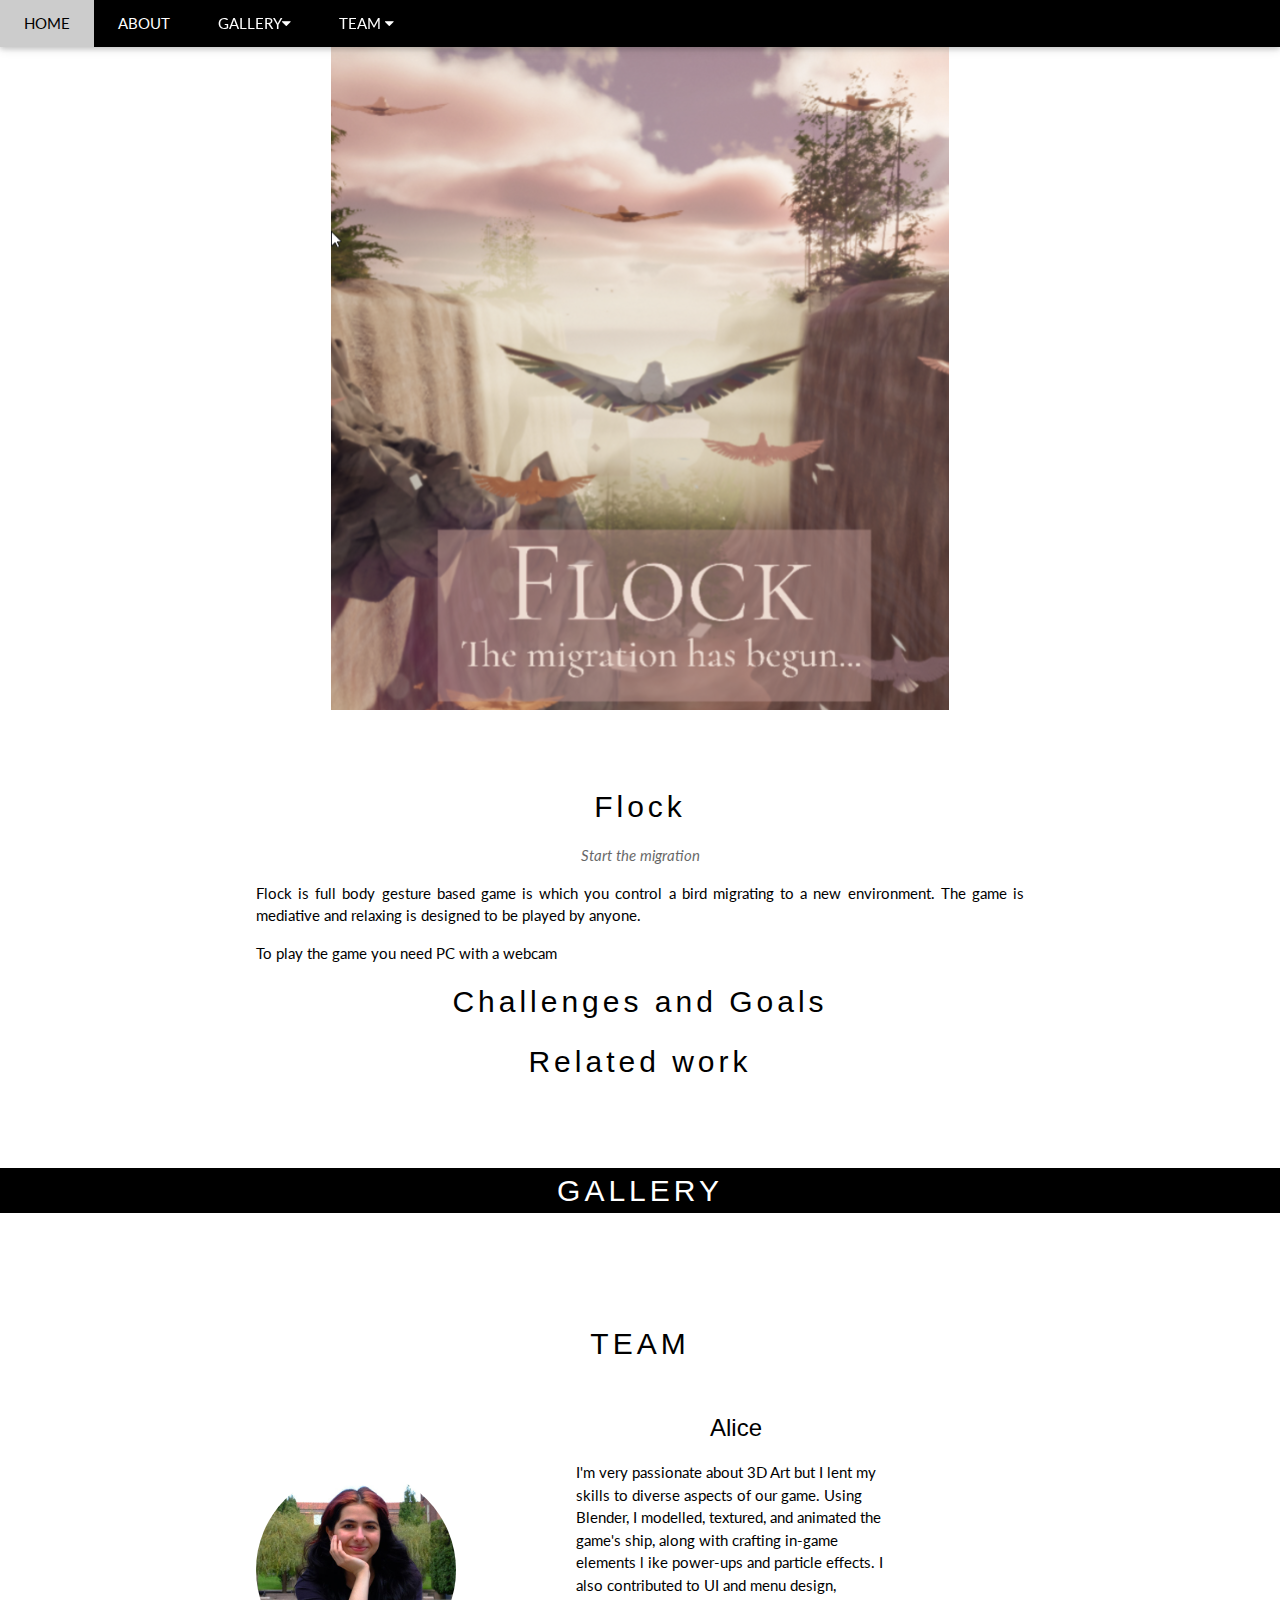
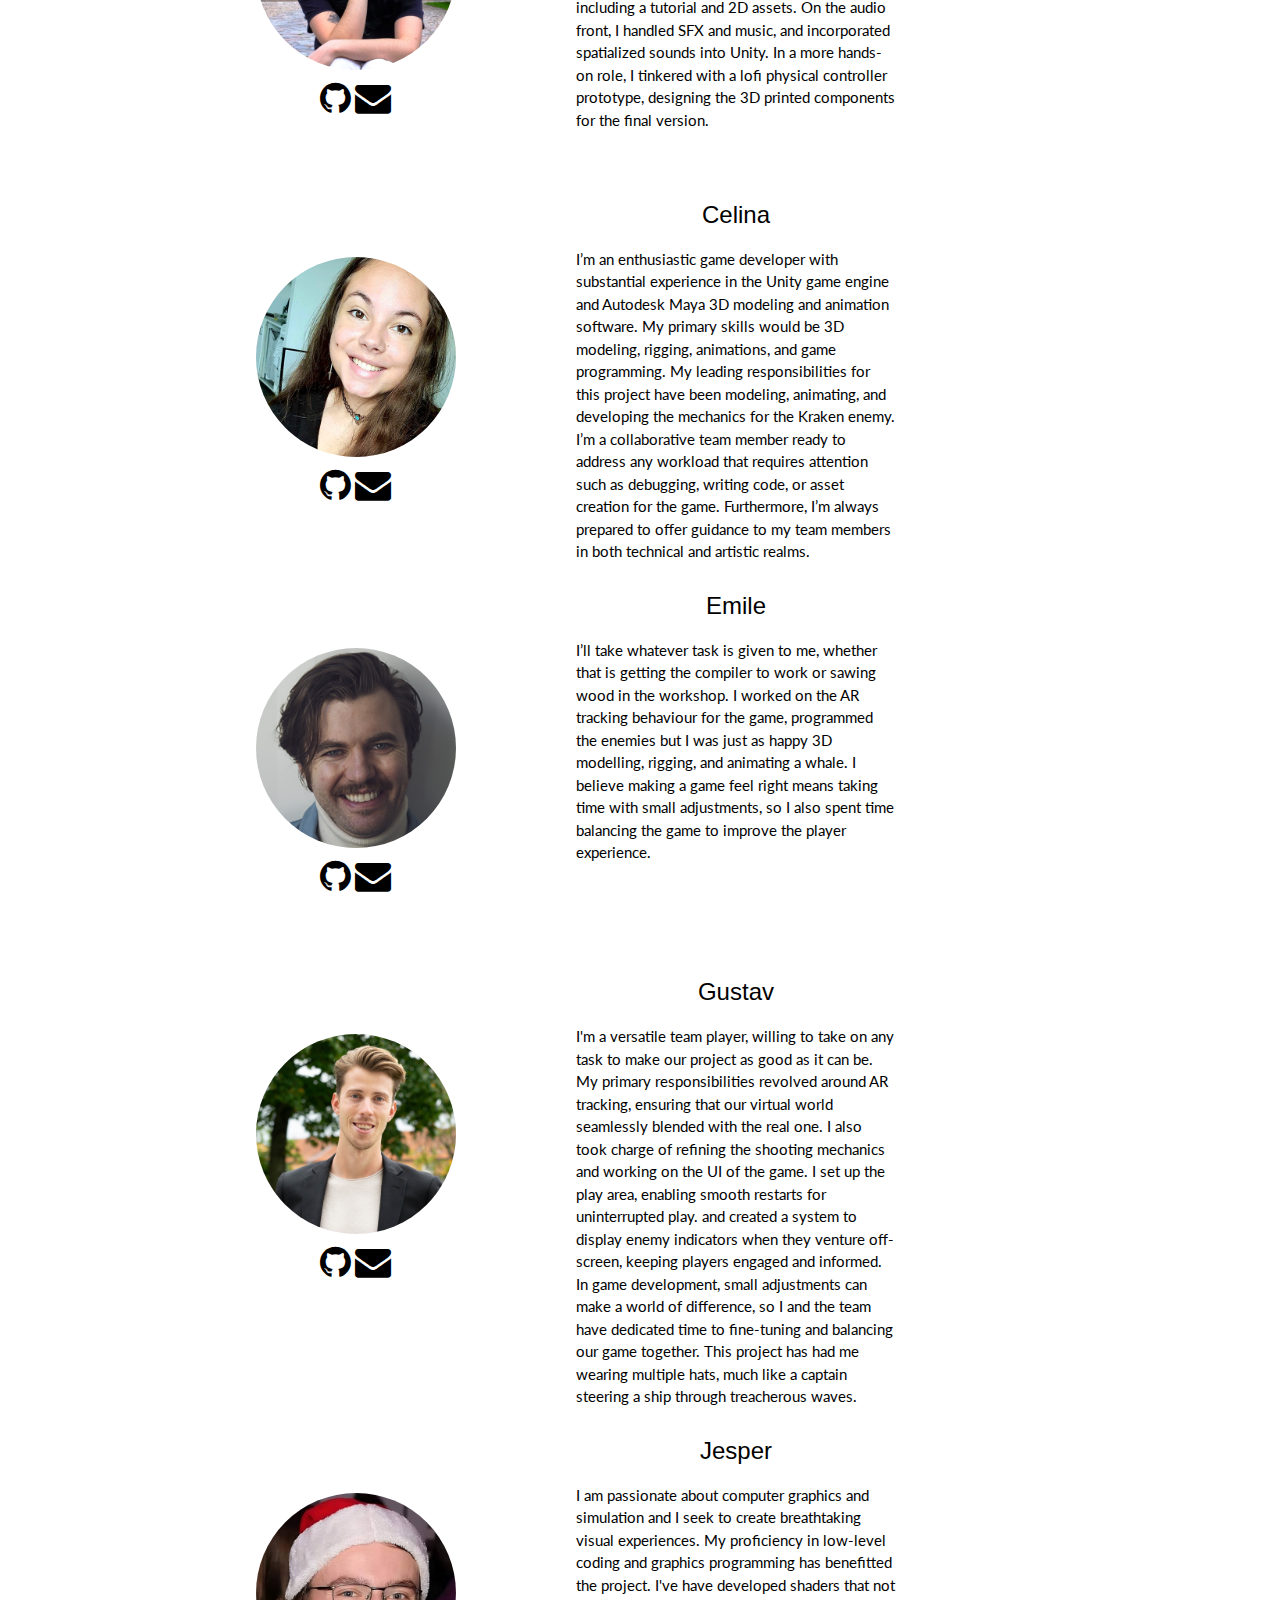
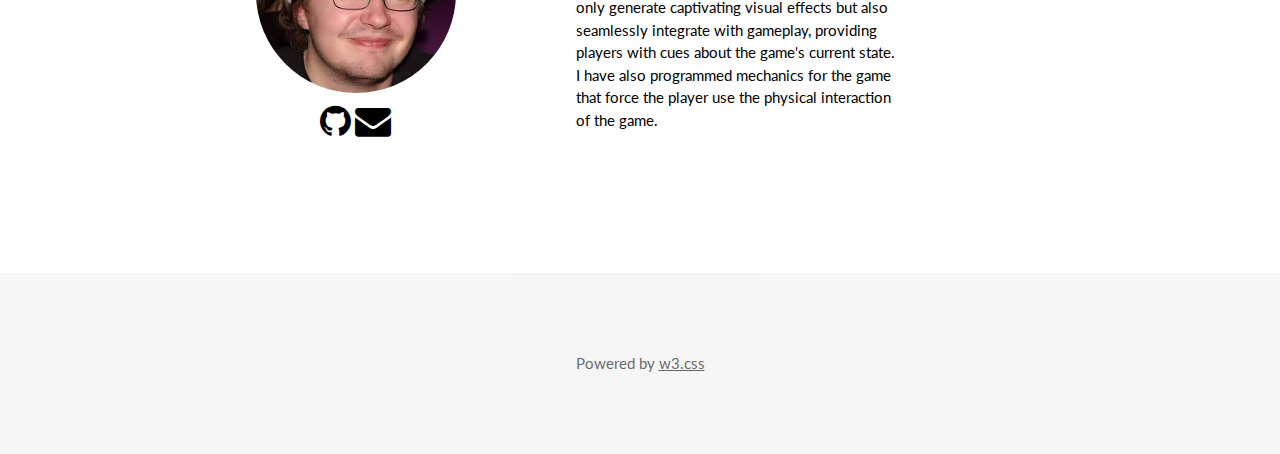
<file: index_old.html>
<!DOCTYPE html>
<html lang="en">

<head>
    <title>FlockXR</title>
    <meta charset="UTF-8">
    <meta name="viewport" content="width=device-width, initial-scale=1">
    <link rel="stylesheet" href="https://www.w3schools.com/w3css/4/w3.css">
    <link rel="stylesheet" href="https://fonts.googleapis.com/css?family=Lato">
    <link rel="stylesheet" href="https://cdnjs.cloudflare.com/ajax/libs/font-awesome/4.7.0/css/font-awesome.min.css">
    <link rel="stylesheet" href="style.css">
    <style>
        body {
            font-family: "Lato", sans-serif
        }

        .mySlides {
            display: none
        }
    </style>
</head>

<body>

    <!-- Navbar -->
    <div class="w3-top">
        <div class="w3-bar w3-black w3-card">
            <a class="w3-bar-item w3-button w3-padding-large w3-hide-medium w3-hide-large w3-right"
                href="javascript:void(0)" onclick="myFunction()" title="Toggle Navigation Menu"><i
                    class="fa fa-bars"></i></a>
            <a href="#" class="w3-bar-item w3-button w3-padding-large">HOME</a>
            <a href="#about" class="w3-bar-item w3-button w3-padding-large w3-hide-small">ABOUT</a>
            <div class="w3-dropdown-hover w3-hide-small">
                <button class="w3-padding-large w3-button" title="More">GALLERY<i class="fa fa-caret-down"></i></button>
                <div class="w3-dropdown-content w3-bar-block w3-card-4">
                    <a href="#alice" class="w3-bar-item w3-button">Photos</a>
                    <a href="#celina" class="w3-bar-item w3-button">Documentary</a>
                    <a href="#emilie" class="w3-bar-item w3-button">Demo video</a>
                </div>
            </div>
            <div class="w3-dropdown-hover w3-hide-small">
                <button class="w3-padding-large w3-button" title="More">TEAM <i class="fa fa-caret-down"></i></button>
                <div class="w3-dropdown-content w3-bar-block w3-card-4">
                    <a href="#alice" class="w3-bar-item w3-button">Alice</a>
                    <a href="#celina" class="w3-bar-item w3-button">Celina</a>
                    <a href="#emilie" class="w3-bar-item w3-button">Emile</a>
                    <a href="#gustav" class="w3-bar-item w3-button">Gustav</a>
                    <a href="#jesper" class="w3-bar-item w3-button">Jesper</a>
                </div>
            </div>
        </div>
    </div>

    <!-- Page content -->
    <div class="w3-content" style="max-width:2000px;margin-top:46px">
        <div class="w3-display-container w3-center">
            <img src="images\flock-main.png" style="height:100%">
            <div class="w3-display-bottommiddle w3-container w3-text-white w3-padding-32 w3-hide-small">
            </div>
        </div>
    </div>

    <!-- About -->
    <div class="w3-container w3-content w3-center w3-padding-64" style="max-width:800px" id="about">
        <h2 class="w3-wide">Flock</h2>
        <p class="w3-opacity"><i>Start the migration</i></p>
        <p class="w3-justify">
            Flock is full body gesture based game is which you control a bird migrating to a new environment.

            The game is mediative and relaxing is designed to be played by anyone.
        </p>
        <p class="w3-justify">
            To play the game you need PC with a webcam
        </p>
        <h2 class="w3-wide">Challenges and Goals</h2>
        <p class="w3-justify">
            
        </p>
        <h2 class="w3-wide">Related work</h2>
        
        
    </div>

    <!-- Gallery -->
    <div class="w3-black" id="gallery">
        <h2 class="w3-wide w3-center">GALLERY</h2>
    </div>

    <!-- The Contact Section -->
    <div class="w3-container w3-content w3-padding-64" style="max-width:800px" id="team">
        <h2 class="w3-wide w3-center w3-padding-24">TEAM</h2>
        <!--Team Member-->
        <div class="w3-row" id="alice">
            <div class="w3-col s5" style="padding: 70px 0px">
                <div class="avatar"> <img src="images/Alice.jpg" /> </div>
                <a href="https://github.com/AliceAnselmi"><i class="fa fa-github"
                        style="font-size:36px; padding-left: 20%; padding-top: 10px"></i></a>
                <a href="mailto:aanselmi@kth.se"><i class="fa fa-envelope" style="font-size:36px"
                        aria-hidden="true"></i></a>
            </div>
            <div class="w3-col s5">
                <h3 class="w3-center">Alice</h3>
                <p>
                    I'm very passionate about 3D Art but I lent my skills to diverse aspects of our game. Using Blender,
                    I modelled, textured, and animated the game's ship, along with crafting in-game elements l ike
                    power-ups and particle effects. I also contributed to UI and menu design, including a tutorial
                    and 2D assets. On the audio front, I handled SFX and music, and incorporated spatialized sounds
                    into Unity. In a more hands-on role, I tinkered with a lofi physical controller prototype,
                    designing the 3D printed components for the final version.
                </p>
            </div>
        </div>
        <!--Team Member end-->
        <!--Team Member-->
        <div class="w3-row" id="celina">
            <div class="w3-col s5" style="padding: 70px 0px">
                <div class="avatar"> <img src="images/Celina.jpg" /> </div>
                <a href="https://github.com/Rufstufsan"><i class="fa fa-github"
                        style="font-size:36px; padding-left: 20%; padding-top: 10px"></i></a>
                <a href="mailto:celinas@kth.se"><i class="fa fa-envelope" style="font-size:36px"
                        aria-hidden="true"></i></a>
            </div>
            <div class="w3-col s5">
                <h3 class="w3-center">Celina</h3>
                <p>
                    I’m an enthusiastic game developer with substantial experience in the Unity game engine 
                    and Autodesk Maya 3D modeling and animation software. My primary skills would be 
                    3D modeling, rigging, animations, and game programming. My leading responsibilities 
                    for this project have been modeling, animating, and developing the mechanics for the 
                    Kraken enemy. I’m a collaborative team member ready to address any workload that 
                    requires attention such as debugging, writing code, or asset creation for the game. 
                    Furthermore, I’m always prepared to offer guidance to my team members in both technical 
                    and artistic realms.
                    
                </p>
            </div>
        </div>
        <!--Team Member end-->
        <!--Team Member-->
        <div class="w3-row" id="emile">
            <div class="w3-col s5" style="padding: 70px 0px">
                <div class="avatar"> <img src="images/Emile_potrait.png" /> </div>
                <a href="https://github.com/EmileEmile"><i class="fa fa-github"
                        style="font-size:36px; padding-left: 20%; padding-top: 10px"></i></a>
                <a href="mailto:ejdpa@kth.se"><i class="fa fa-envelope" style="font-size:36px"
                        aria-hidden="true"></i></a>
            </div>
            <div class="w3-col s5">
                <h3 class="w3-center">Emile</h3>
                <p>
                    I’ll take whatever task is given to me, whether that is getting the compiler to work or sawing
                    wood in the workshop. I worked on the AR tracking behaviour for the game, programmed the enemies
                    but I was just as happy 3D modelling, rigging, and animating a whale. I believe making a game feel
                    right means taking time with small adjustments, so I also spent time balancing the game to improve
                    the player experience. 
                </p>
            </div>
        </div>
        <!--Team Member end-->
        <!--Team Member-->
        <div class="w3-row" id="gustav">
            <div class="w3-col s5" style="padding: 70px 0px">
                <div class="avatar"> <img src="images/Gustav.jpg" /> </div>
                <a href="https://github.com/GusAxelsson"><i class="fa fa-github"
                        style="font-size:36px; padding-left: 20%; padding-top: 10px"></i></a>
                <a href="mailto:gustavax@kth.se"><i class="fa fa-envelope" style="font-size:36px"
                        aria-hidden="true"></i></a>
            </div>
            <div class="w3-col s5">
                <h3 class="w3-center">Gustav</h3>
                <p>
			I'm a versatile team player, willing to take on any task to make our project as good as it can be. My primary responsibilities revolved around AR tracking, ensuring that our virtual world seamlessly blended with the real one. I also took charge of refining the shooting mechanics and working on the UI of the game. I set up the play area, enabling smooth restarts for uninterrupted play. and created a system to display enemy indicators when they venture off-screen, keeping players engaged and informed. In game development, small adjustments can make a world of difference, so I and the team have dedicated time to fine-tuning and balancing our game together. This project has had me wearing multiple hats, much like a captain steering a ship through treacherous waves.
                </p>
            </div>
        </div>
        <!--Team Member end-->
        <!--Team Member-->
        <div class="w3-row" id="jesper">
            <div class="w3-col s5" style="padding: 70px 0px">
                <div class="avatar"> <img src="images/Jesper.png" /> </div>
                <a href="https://github.com/SolidTiger"><i class="fa fa-github"
                        style="font-size:36px; padding-left: 20%; padding-top: 10px"></i></a>
                <a href="mailto:jlidbaum@kth.se"><i class="fa fa-envelope" style="font-size:36px"
                        aria-hidden="true"></i></a>
            </div>
            <div class="w3-col s5">
                <h3 class="w3-center">Jesper</h3>
                <p>
                    I am passionate about computer graphics and simulation and I seek
                    to create breathtaking visual experiences. My proficiency in low-level coding and graphics
                    programming has benefitted the project. I've have developed shaders
                    that not only generate captivating visual effects but also
                    seamlessly integrate with gameplay, providing players with cues about the game's current
                    state. I have also programmed mechanics for the game that force the player use
                    the physical interaction of the game.
                </p>
            </div>
        </div>
        <!--Team Member end-->
    </div>

    <!-- End Page Content -->
    </div>

    <!-- Footer -->
    <footer class="w3-container w3-padding-64 w3-center w3-opacity  w3-light-grey w3-xlarge">
        <p class="w3-medium">Powered by <a href="https://www.w3schools.com/w3css/default.asp" target="_blank">w3.css</a>
        </p>
    </footer>

    <script>
    </script>

</body>

</html>
</file>
<file: style.css>
.fith {
    width: 20%;
}

.avatar {
    position: relative;
    width: 200px;
    height: 200px;
    overflow: hidden;
    border-radius: 50%;
}

.avatar img {
    width: 100%;
    height: auto;
}

.profile.img {
    height: auto;
    width: 95%;
}

.center {
    display: block;
    margin-left: auto;
    margin-right: auto;
    width: 50%;
  }
</file>
